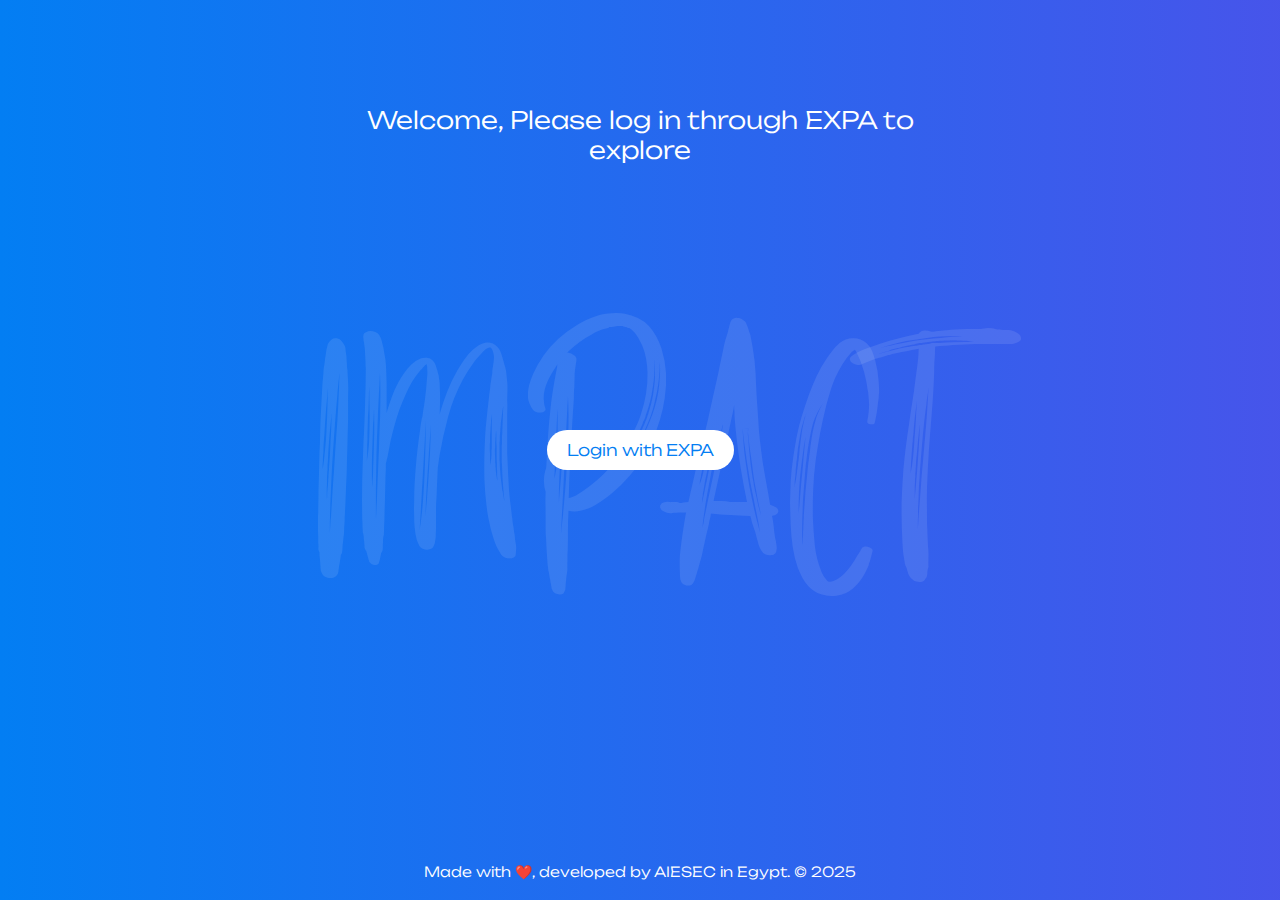
<file: login.html>
<!DOCTYPE html>
<html lang="en">
<head>
    <meta charset="UTF-8">
    <meta name="viewport" content="width=device-width, initial-scale=1.0">
    <title>Login to IMPACT</title>
    <link rel="icon" href="aspects/icon.png">
    <style>
        * {
            margin: 0;
            padding: 0;
            box-sizing: border-box;
        }

        @font-face {
            font-family: 'Amsterdam';
            src: url('fonts/am.ttf') format('truetype');
            font-weight: normal;
            font-style: normal;
        }

        @font-face {
            font-family: 'unbounded light';
            src: url('fonts/Unbounded-Light.ttf') format('truetype');
            font-weight: normal;
            font-style: normal;
        }

        body {
            font-family: 'Unbounded', sans-serif;
            overflow-x: hidden;
            height: 100vh;
            display: flex;
            flex-direction: column;
            justify-content: center;
            align-items: center;
            background: linear-gradient(90deg, #037EF3, #8a2be2);
            background-size: 200% 200%;
            animation: gradientMove 5s infinite alternate;
            position: relative;
            padding: 20px;
        }

        @keyframes gradientMove {
            0% {
                background-position: 0% 50%;
            }
            100% {
                background-position: 100% 50%;
            }
        }

        .welcome-text {
            position: absolute;
            top: 15%;
            left: 50%;
            transform: translate(-50%, -50%);
            font-size: 1.5rem;
            font-weight: lighter;
            color: white;
            font-family: 'Unbounded light';
            text-align: center;
        }

        .background-text {
            position: absolute;
            top: 57%;
            left: 50%;
            transform: translate(-50%, -50%);
            font-size: 20vw;
            color: rgba(255, 255, 255, 0.1);
            font-family: 'Amsterdam', cursive;
            white-space: nowrap;
            user-select: none;
        }



        .login-btn {
            padding: 10px 20px;
            font-size: 16px;
            border: none;
            background-color: #ffffff;
            color: #037EF3;
            cursor: pointer;
            border-radius: 20px;
            transition: all 0.3s;
            font-family: 'Unbounded light';
            position: relative;
            z-index: 2;        
        }

        .login-btn:hover {
            background-color: #037EF3;
            color:    #ffffff;     
        }

        .footer {
            position: absolute;
            bottom: 10px;
            text-align: center;
            font-size: 14px;
            color: white;
            font-family: 'Unbounded light';
            width: 100%;
            padding: 10px;
        }

        @media (max-width: 768px) {
            .welcome-text {
                font-size: 1.8rem;
            top: 20%;
            width: 90%;
            }

            .background-text {
                font-size: 35vw;
                top:50% ;
            }

            .login-container {
                padding: 15px;
                max-width: 90%;
            }
        }
    </style>
</head>
<body>
    <div class="welcome-text">Welcome, Please log in through EXPA to explore</div>
    <div class="background-text">IMPACT</div>
    <div class="login-container">
        <button class="login-btn" onclick="loginWithExpa()">Login with EXPA</button>
    </div>
    <div class="footer">Made with ❤️, developed by AIESEC in Egypt. © 2025</div>
    
    <script>
 let popup;

function loginWithExpa() {
    console.log("Opening EXPA login in a popup...");

    const authUrl = "https://auth.aiesec.org/oauth/authorize?client_id=r3qZe9CsfLt7nb0QxzV4wRX4pbAXSpuYoKfixg3zJB8&redirect_uri=https://impact.aiesec.org.eg/&response_type=code";

    // Open EXPA login in a popup
    popup = window.open(authUrl, "EXPA Login", "width=600,height=700");

    if (!popup || popup.closed || typeof popup.closed == "undefined") {
        alert("Popup blocked! Please allow popups for this site.");
        return;
    }

    // Check for the popup URL update
    const interval = setInterval(() => {
        if (!popup || popup.closed) {
            clearInterval(interval);
            console.log("Popup closed, checking for authorization code...");
            checkForAuthCode();
        } else {
            try {
                const popupUrl = popup.location.href;
                if (popupUrl.includes("?code=")) {
                    const urlParams = new URLSearchParams(new URL(popupUrl).search);
                    const authCode = urlParams.get("code");

                    if (authCode) {
                        console.log("✅ Auth Code Found:", authCode);
                        popup.close(); // Close the popup after getting the code
                        clearInterval(interval);
                        exchangeCodeForToken(authCode);
                    }
                }
            } catch (error) {
                console.error("Error accessing popup URL:", error);
            }
        }
    }, 1000);
}

function checkForAuthCode() {
    console.log("Checking for authorization code...");
    const urlParams = new URLSearchParams(window.location.search);
    const authCode = urlParams.get("code");

    if (authCode) {
        console.log("✅ Auth Code Found:", authCode);
        exchangeCodeForToken(authCode);
        window.history.replaceState({}, document.title, window.location.pathname);
    } else {
        console.log("❌ No auth code found, waiting for login...");
    }
}

async function exchangeCodeForToken(authCode) {
    console.log("🔄 Exchanging code for token...");

    try {
        const response = await fetch("https://auth.aiesec.org/oauth/token", {
            method: "POST",
            headers: { "Content-Type": "application/json" },
            body: JSON.stringify({
                client_id: "r3qZe9CsfLt7nb0QxzV4wRX4pbAXSpuYoKfixg3zJB8",
                client_secret: "CwXyg4vpalrH6NZZGH_T9cO3eh2R39ugg8hDriF4tFw",
                redirect_uri: "https://impact.aiesec.org.eg/",
                grant_type: "authorization_code",
                code: authCode
            })
        });

        const data = await response.json();
        console.log("🔹 API Response:", data);

        if (data.access_token) {
            sessionStorage.setItem("accessToken", data.access_token);
            console.log("✅ Access Token Stored:", sessionStorage.getItem("accessToken"));
            window.location.href = "/"; // Redirect to dashboard
        } else {
            console.error("❌ No access token received:", data);
            alert("Login failed. Please try again.");
        }
    } catch (error) {
        console.error("❌ Error fetching token:", error);
        alert("Login error.");
    }
}

window.onload = checkForAuthCode;
    </script>
    
</body>
</html>
</file>
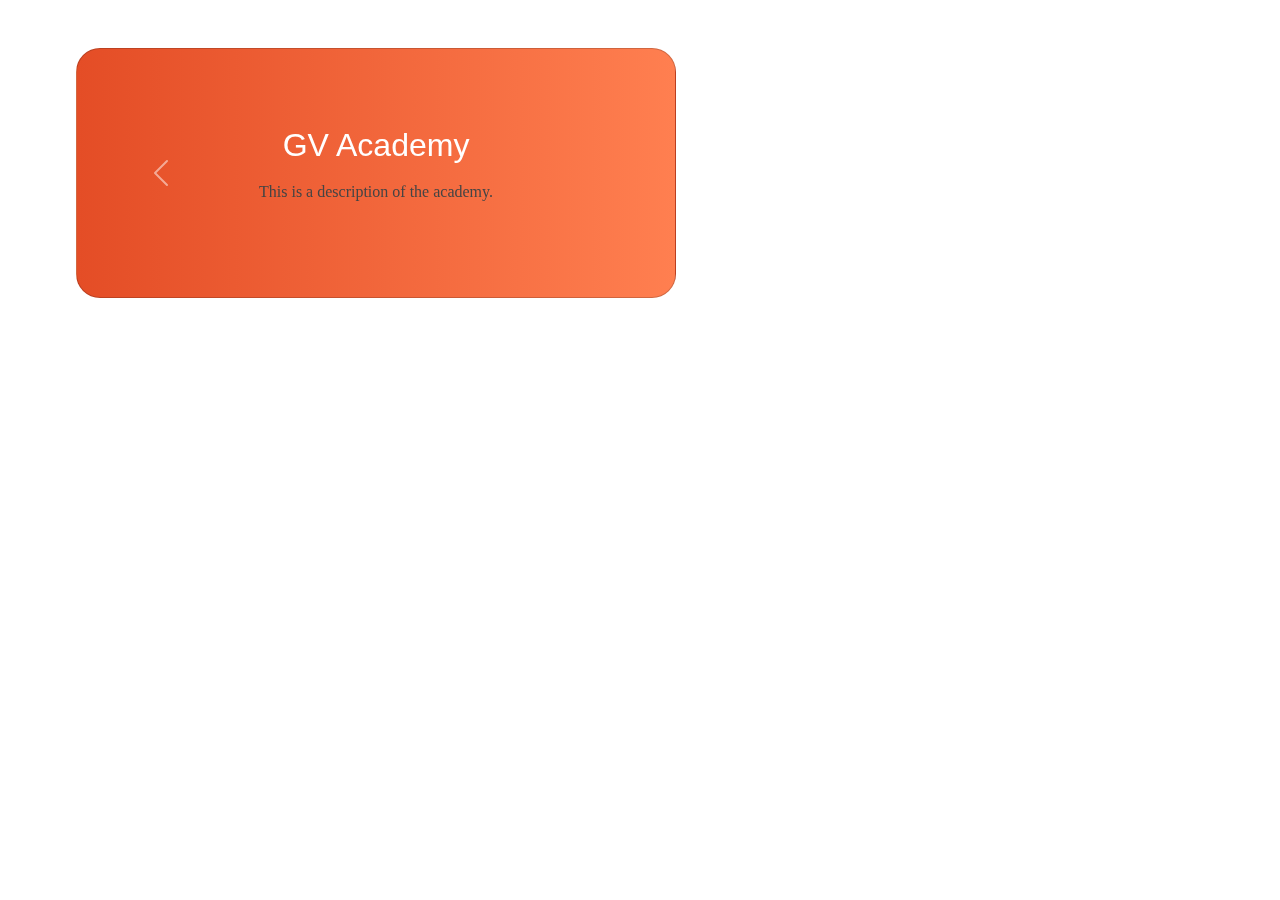
<file: sliders.html>
<!DOCTYPE html>
<html lang="en">
<head>
    <meta charset="UTF-8">
    <meta name="viewport" content="width=device-width, initial-scale=1.0">
    <title>Academy Slider</title>
    
    <!-- Bootstrap CSS -->
    <link href="https://cdn.jsdelivr.net/npm/bootstrap@5.3.0/dist/css/bootstrap.min.css" rel="stylesheet">
    <link rel="stylesheet" href="styles.css">
</head>
<body>

    <div class="container mt-5">
        <div id="academyCarousel" class="carousel slide" data-bs-ride="carousel">
            <div class="carousel-inner">
                <div class="carousel-item active">
                    <div class="card academy-card bg-gradient-red text-white">
                        <h2>GV Academy</h2>
                        <p>This is a description of the academy.</p>
                    </div>
                </div>
                <div class="carousel-item">
                    <div class="card academy-card bg-gradient-green text-white">
                        <h2>FLS Academy</h2>
                        <p>This is a description of the academy.</p>
                    </div>
                </div>
                <div class="carousel-item">
                    <div class="card academy-card bg-gradient-blue text-white">
                        <h2>XYZ Academy</h2>
                        <p>This is a description of the academy.</p>
                    </div>
                </div>
            </div>

            <!-- Controls -->
            <button class="carousel-control-prev" type="button" data-bs-target="#academyCarousel" data-bs-slide="prev">
                <span class="carousel-control-prev-icon"></span>
            </button>
            <button class="carousel-control-next" type="button" data-bs-target="#academyCarousel" data-bs-slide="next">
                <span class="carousel-control-next-icon"></span>
            </button>
        </div>
    </div>

    <!-- Bootstrap JS -->
    <script src="https://cdn.jsdelivr.net/npm/bootstrap@5.3.0/dist/js/bootstrap.bundle.min.js"></script>
    <script src="script.js"></script>
</body>
</html>
</file>
<file: styles.css>
* {
    margin: 0;
    padding: 0;
    box-sizing: border-box;
}

@font-face {
    font-family: 'Amsterdam';
    src: url('fonts/am.ttf') format('truetype');
    font-weight: normal;
    font-style: normal;
}

@font-face {
    font-family: 'unbounded light';
    src: url('fonts/Unbounded-Light.ttf') format('truetype');
    font-weight: normal;
    font-style: normal;
}

body {
    font-family: 'Unbounded', sans-serif;
    background: white;
    overflow-x: hidden;
    
}

.navbar {
    top: 0;
    left: 0;
    width: 100%;
    display: flex;
    list-style: none !important;

    justify-content: space-between;
    align-items: center;
    padding: 20px 40px;
    background: white;
    border-bottom: 1px solid #e6e6e6;
    z-index: 1000; /* Keeps it above other content */
    transition: all 0.3s ease-in-out;
}
.navbar-nav{
    list-style: none !important;

}

.navbar.fixed-nav {
    position: fixed;
    top: 0;
    left: 0;
    list-style: none !important;

    background: rgba(255, 255, 255, 0.95); /* Slight transparency */
    box-shadow: 0 4px 6px rgba(0, 0, 0, 0.1); /* Adds shadow when fixed */
    transition: opacity 0.5s ease-in-out, transform 0.5s ease-in-out, visibility 0.5s;
}
@media (max-width: 768px) {
    .navbar {
        top: 0;
        left: 0;
        width: 100%;
        display: flex;
        justify-content: space-between;
        align-items: center;
        padding: 20px 40px;
        background: white;
        border-bottom: 1px solid #e6e6e6;
        z-index: 1000;
        transition: transform 0.3s ease-in-out, opacity 0.3s ease-in-out;
    }

    /* Show Navbar When Scrolling Up */
    .navbar.visible {
        position: fixed; /* Default: Not Fixed */

        transform: translateY(0);
        opacity: 1;
    }

    /* Remove Fixed Position When at Top */
    .navbar.at-top {
    }
}

body.fixed-body {
    padding-top: 80px; /* Adjust based on navbar height */
}
.logo img {
    height: 50px;
}

.nav-links {
    display: flex;
    gap: 30px;
}

/* Make sure links are aligned to the right */
.navbar-collapse {
    justify-content: flex-end;
}

/* Navbar links styling */
.nav-links a {
    text-decoration: none;
    color: #333;
    font-size: 14px;
    position: relative;
}

/* Hover effect for links */
.nav-links a::after {
    content: '';
    position: absolute;
    width: 0;
    height: 2px;
    background: #037EF3;
    left: 50%;
    bottom: -5px;
    transition: all 0.3s;
}

.nav-links a:hover::after {
    width: 100%;
    left: 0;
}

/* Responsive Design */
@media (max-width: 991px) {
    .navbar {
        padding: 15px 20px;
    }
    
    .nav-links {
        flex-direction: column;
        gap: 15px;
        align-items: center;
        width: 100%;
    }
    
    .collapse.navbar-collapse {
        background: white;
        padding: 10px 0;
        text-align: center;
    }
}


.main-title {
    text-align: center;
    font-size: 42px;
    font-weight: 300;
    color: #404040;
    margin: 60px auto;
    max-width: 1200px;
    padding: 0 20px;
    font-family: "unbounded light";
    

}
/* Responsive Impact Section */
.impact-wrapper {
    width: 100%;
    height: 120vh; /* Increased height */
    display: flex;
    justify-content: center;
    align-items: center;
    top: 0;
    left: 0;
    right: 0;
}

.impact {
    display: flex;
    justify-content: center;
    align-items: center;
    font-family: 'Six Caps';
    z-index: -2;
    gap: 70px; /* Increased gap */
    top: 0;
    left: 0;
    right: 0;
    
}

.impact-highlight {
    font-family: 'Amsterdam', cursive;
    font-size: 8rem; /* Increased size */
    background: linear-gradient(90deg, #F85A40,#F48924,#0CB9C1,#037EF3, #8a2be2);
    -webkit-background-clip: text;
    -webkit-text-fill-color: transparent; /* Makes the gradient visible */
    display: inline-block;
}

.letter {
    font-size: 110vh; /* Increased size */
    font-weight: bold;
    background-image: url('aspects/background.jpg');
    background-size: 1800px auto; /* Increased background size */
    background-position: center;
    -webkit-background-clip: text;
    color: transparent;
    display: inline-block;
    line-height: 1;
    line-height: 2;
    padding-bottom: 50px;
    z-index: -2;
    margin-top: 0px;

}

/* Position the background image differently for each letter */
.letter:nth-child(1) { background-position: 10% center; }
.letter:nth-child(2) { background-position: 20% center; }
.letter:nth-child(3) { background-position: 40% center; }
.letter:nth-child(4) { background-position: 60% center; }
.letter:nth-child(5) { background-position: 80% center; }
.letter:nth-child(6) { background-position: 90% center; }

/* Responsive Adjustments */
@media (max-width: 1200px) {
    .impact-wrapper {
        height: 90vh; /* Increased height */
    }
    .letter {
        font-size: 40vh; /* Increased size */
    }
}


@media (max-width: 768px) {
    .main-title{
        font-size: 30px;
        margin-bottom: 0;
    }
    .impact-wrapper {
        height: 30vh; /* Reduce height further to prevent excessive gaps */
    }

    .impact {
        gap: 10px; /* Reduce letter spacing even more */
    }

    .letter {
        font-size: 25vh; /* Reduce size for mobile */
        line-height: 1; /* Maintain spacing */
    }
    .aiesec-hub{
        margin: 0px;
    }
}
@keyframes slideDown {
    from {
      opacity: 0;
      transform: translateY(-40px);
    }
    to {
      opacity: 1;
      transform: translateY(0);
      
    }
}
  
@keyframes slideUp {
    from {
      opacity: 0;
      transform: translateY(40px);
    }
    to {
      opacity: 1;
      transform: translateY(0);
      
    }
}

  .aiesec-hub {
      text-align: center;
      max-width: 900px;
      margin: 100px auto;
      position: relative;
      padding: 40px 20px;
      margin-top:  0px auto;
  }
  
  @media (max-width: 768px) {
    .aiesec-hub{
        margin: 0px;
    }
}
  /* Initial hidden states */
  .hey-text {
    font-family: "unbounded light";
      font-weight: 300;
      font-size: 3rem;
      color: #646363;
      opacity: 0;
      transform: translateY(-40px); /* Start above */
  }
  
  .hub-description {
      font-size: 1.4rem;
      color: rgb(22, 22, 22);
      line-height: 1.8;
      opacity: 0;
      transform: translateY(40px); /* Start below */
      font-family: "unbounded light";

  }
  
  /* Animation triggers */
  .aiesec-hub.in-view .hey-text {
      animation: slideDown 0.8s ease-out forwards;
  }
  
  .aiesec-hub.in-view .hub-description {
      animation: slideUp 0.8s ease-out 0.2s forwards; /* Slight delay */
  }
  
  .pre-loader {
    position: fixed;
    background-color: #ffffff;
    top: 0;
    left: 0;
    width: 100vw;
    height: 100vh;
    z-index: 10000;
  }
  .pre-loader img {
    position: absolute;
    left: 50%;
    top: 50%;
    transform: translate(-50%, -50%);
    width: 900px;
  }



.aiesec-hub h1 {
    font-size: 3rem;
    font-weight: bold;
    color: #222;
}

.gradient-text {
    background: linear-gradient(90deg, #037EF3, #8a2be2);
    -webkit-background-clip: text;
    -webkit-text-fill-color: transparent;
}
.hub-icon {
    width: 150px; /* Decreased size for better fit */
    max-width: 100%; /* Ensures responsiveness */
    position: absolute;
    transition: transform 0.4s ease-in-out;
}

.hub-icon:hover {
    transform: scale(1.1);
}

/* Icon Positions */
.icon1 { top: -20px; left: -5%; width: 140px; }
.icon2 { top: -15px; right: -5%; width: 150px; }
.icon3 { bottom: 10px; left: -20%; width: 140px; }
.icon4 { bottom: 10px; right: -20%; width: 160px; }
.icon5 { top: 20%; left: -25%; width: 130px; }
.icon6 { top: 20%; right: -25%; width: 130px; }

/* Responsive Adjustments */
@media (max-width: 768px) {
    .aiesec-hub h1 {
        font-size: 2.5rem; /* Slightly smaller for mobile */
    }

    .hub-description {
        font-size: 1.2rem;
        color: #444;
        margin-top: 10px;
        line-height: 1.5;
    }

    .hub-icon {
        width: 100px; /* Smaller icons for mobile */
    }

    /* Adjust icon positions for better fit on small screens */
    .icon1 { top: -10px; left: 0%; width: 90px; }
    .icon2 { top: -10px; right: 0%; width: 100px; }
    .icon3 { bottom: 5px; left: -10%; width: 90px; }
    .icon4 { bottom: 5px; right: -10%; width: 100px; }
    .icon5 { top: 15%; left: -15%; width: 90px; }
    .icon6 { top: 15%; right: -15%; width: 90px; }
}
@media (max-width: 768px) {
    .hub-icon {
        display: none;
    }
}
.hey-text {
    font-weight: 300;
    font-size: 3rem;
    color: #646363;
}

.aiesec-text {
    font-weight: bold;
    background: linear-gradient(90deg, #037EF3, #8a2be2);
    -webkit-background-clip: text;
    -webkit-text-fill-color: transparent;
}

/* Middle Section */
.video_section {
    display: flex;
    flex-direction: column;
    align-items: center;
    justify-content: center;
    text-align: center;
    padding-bottom: 100px; /* Reduced padding */
}

/* Video Container */
.video_container {
    padding-top: 20px;
    position: relative;
    width: 90%; /* Increased width */
    max-width: 2000px; /* More space for larger screens */
}

/* Thumbnail Image */
.video_thumbnail {
    width: 100%; /* Ensures it fills the container */
    border-radius: 10px;
    cursor: pointer;
    box-shadow: 0px 4px 10px rgba(0, 0, 0, 0.2);
}

/* Play Button */
.play_button {
    position: absolute;
    top: 50%;
    left: 50%;
    transform: translate(-50%, -50%);
    font-size: 4rem;
    color: white;
    display: flex;
    align-items: center;
    justify-content: center;
    cursor: pointer;
    transition: 0.3s ease;
}

/* Video Styling */
.video_container video {
    display: none;
    width: 100%; /* Ensures full width */
    max-width: 1200px; /* Allows for large screens */
    height: auto; /* Maintains aspect ratio */
    border-radius: 10px;
    box-shadow: 0px 4px 10px rgba(0, 0, 0, 0.2);
}

/* Responsive Adjustments */
@media (max-width: 1024px) {
    .video_container {
        width: 95%; /* Adjusts width for tablets */
    }

    .play_button {
        font-size: 3.5rem; /* Smaller on tablets */
    }
}

@media (max-width: 768px) {
    .video_container {
        width: 100%; /* Takes full width on mobile */
    }

    .play_button {
        font-size: 3rem; /* Reduce play button size */
    }
}

.the-text {
    font-family: "unbounded light";
    font-weight: 300;
    font-size: 3rem;
    color: #ffffff;
    text-align: center;
}


@keyframes gradientMove {
    0% { background-position: 0% 50%; }
    100% { background-position: 200% 50%; }
}

.aiesec1-text {
    font-size: 3rem; /* Adjust size as needed */
    font-weight: bold;
    color: white; /* Keep text white */
    position: relative;
    padding: 10px 20px; /* Adds spacing inside the background */
    display: inline-block;
    z-index: 2; /* Ensure text stays above the background */
}

/* Gradient Background Behind the Text */
.aiesec1-text::before {
    content: "";
    position: absolute;
    top: 0;
    left: 0;
    width: 100%;
    height: 100%;
    background: linear-gradient(90deg, #F85A40,#F48924,#0CB9C1,#037EF3, #8a2be2,#F85A40);
    background-size: 200% 200%;
    animation: gradientMove 3s infinite linear;
    border-radius: 36px; /* Optional: Adds rounded corners */
    z-index: -1; /* Ensures the background stays behind */
    opacity: 1; /* Adjust transparency for better readability */
}






.carousel-inner {
    display:block;
    align-items: center;
    justify-content: center;
    position: relative;
}

.carousel-item {
    text-align: center;
    transition: transform 0.8s ease-in-out, opacity 0.8s ease-in-out;
}

.card {
    width: 100%;
    height: 250px;
    border-radius: 15px;
    display: flex;
    flex-direction: column;
    justify-content: center;
    align-items: center;
    font-size: 18px;
    text-align: center;
    transition: all 0.5s ease-in-out;
}

.bg-gradient-red {
    background: linear-gradient(to right, #E44D26, #FF7F50);
}

.bg-gradient-green {
    background: linear-gradient(to right, #11998e, #38ef7d);
}

.bg-gradient-blue {
    background: linear-gradient(to right, #00c6ff, #0072ff);
}



/* Blur effect for non-active cards */
.carousel-item:not(.active) .card {
    opacity: 0.5;
    filter: blur(5px);
    transform: scale(0.9);
}





/* Ensure video container is centered */
.container-elementor {
    height: 600px;
    background-image: linear-gradient(140deg, #037ef3 10%, #037ef3 100%);
    background-size: cover;
    position: relative;
    margin-bottom: 20px;
    display: flex;
    align-items: center;
    justify-content: center;
}

/* SVG Styling */
.elementor-svg {
    position: absolute;
    width: calc(100% + 2px);
    height: 50px;
}

.elementor-svg path {
    fill: #fff;
}

.bottomSVG {
    bottom: -1px;
}

.bottomSVG-rotateX,
.bottomSVG-tiltDownLeft,
.topSVG-rotateX {
    transform: rotateX(180deg);
}

.topSVG {
    top: -1px;
}

/* Video Styling */
.ogv-videos {
    border-radius: var(--temp-bdr-radius);
    width: 75%;
    display: block; /* Ensure it's visible */
}

/* Play Button Styling */
.play-button {
    position: absolute;
    font-size: 80px;
    z-index: 100; /* Ensure it's above the video */
    background: transparent;
    border: 0;
    color: grey;
    left: 50%;
    top: 50%;
    transform: translate(-50%, -50%);
    cursor: pointer;
}

/* Ensure play button appears above the video */
.play-button:hover {
    color: white;
}


/* Section Background */
.video_section {
    background: linear-gradient(140deg, #037ef3 10%, #037ef3 100%);
    position: relative;
    padding: 50px 0;
    text-align: center;
    min-height: 100vh;
    display: flex;
    flex-direction: column;
    align-items: center;
    justify-content: center;
}

/* SVG Styling */
.elementor-svg {
    position: absolute;
    width: 100%;
    height: 100px;
}

.topSVG {
    top: 0;
    left: 0;
}

.bottomSVG {
    bottom: 0;
    left: 0;
}

.bottomSVG-rotateX {
    transform: rotateX(180deg);
}

/* Video Styling */
.video_container {
    position: relative;
    width: 100%;
    max-width: 700px;
    display: flex;
    justify-content: center;
}

.video_thumbnail {
    width: 80%;
    border-radius: 10px;
    cursor: pointer;
}

.video_container video {
    display: none;
    width: 80%;
    border-radius: 10px;
}

/* Play Button */
.play_button {
    position: absolute;
    left: 50%;
    top: 50%;
    transform: translate(-50%, -50%);
    font-size: 4rem;
    color: white;
    width: 80px;
    height: 80px;
    display: flex;
    align-items: center;
    justify-content: center;
    cursor: pointer;
    transition: 0.3s ease-in-out;
}

.text-header h1 {
    font-size: 70px;
    color: #037FF3;
    opacity: 0.2;
    position: relative;
    display: inline-block; 
    margin-left: 15px;
    font-family: 'unbounded', sans-serif;
    background: linear-gradient(90deg, #037EF3, #8a2be2);
    -webkit-background-clip: text;
    -webkit-text-fill-color: transparent;
    font-weight: bold;


}

.text-header h2 {

    font-size: 54px;
    color: #404040;
    position: relative;
    display: inline-block; 
    vertical-align: middle; 
    margin-left: -30%; 
    font-family: "unbounded light";

}

.moving-bar-container {
    width: 100%;
    overflow: hidden;
    white-space: nowrap;
    padding: 10px 0;
    position: relative;
}

.moving-bar {
    display: inline-block;
    white-space: nowrap;
    animation: moveBar 10s linear infinite; /* Adjust speed here */
}

.moving-bar span {
    margin-right: 100px; /* Space between messages */
    font-size: 80px;
    color: #40404028;
    font-family: 'RobotoFlex', sans-serif;
    font-weight: bold;
}


@keyframes moveBar {
    0% {
        transform: translateX(0%); /* Start from the beginning */
    }
    100% {
        transform: translateX(-50%); /* Move to the halfway point (since content is duplicated) */
    }
}

/* Card section */
.carousel-container {
    position: relative;
    display: flex;
    justify-content: center;
    align-items: center;
    width: 100%;
    height: 100vh; /* Full height */
    overflow: hidden; /* Prevent overflow */
}

.carousel {
    display: flex;
    justify-content: center;
    align-items: center;
    transition: transform 0.5s ease; /* Smooth slide transition */
}

.cards, .cards1, .cards2, .cards3, .cards4 {
    display: flex;
    justify-content: center;
    align-items: center;
    width: 350px;
    height: 520px;
    background: #fff;
    border-radius: 2rem;
    border: 1px solid rgb(175, 175, 175);
    box-shadow: 0px 4px 10px rgba(0, 0, 0, 0.1);
    position: absolute;
    opacity: 0; /* Start with invisible cards */
    transition: opacity 0.3s ease, transform 0.3s ease;
    visibility: hidden; /* Hide the cards until they are the center one */
}

.cards img, .cards1 img, .cards2 img, .cards3 img, .cards4 img {
    position: absolute;
    width: 90%;
    height: 60%;
    border-radius: 1rem;
    top: 5%;
}

.cards h1, .cards1 h1, .cards2 h1, .cards3 h1, .cards4 h1 {
    display: flex;
    position: absolute;
    top: 70%;
    left: 28%;
    font-size: 20px;
    color: #16192C;
    transform: translate(-50%, -50%);
    font-family: 'RobotoFlex', sans-serif;


}

.cards p1, .cards1 p1, .cards2 p1, .cards3 p1, .cards4 p1 {
    display: flex;
    position: relative;
    top: 25%;
    left: 34%;
    font-size: 14px;
    transform: translate(-50%, -50%);
    text-align: center;
    color: #425466;
    font-family: 'RobotoFlex', sans-serif;

}

.cards button, .cards1 button, .cards2 button, .cards3 button, .cards4 button {
    position: relative;
    display: flex;
    background-color: rgb(48, 129, 250);
    color: white;
    border: none;
    padding: 10px 10px;
    border-radius: 5px;
    cursor: pointer;
    font-size: 14px;
    top: 0%;
    right: 50%;
    font-family: 'RobotoFlex', sans-serif;

}

.arrow {
    position: absolute;
    top: 50%;
    transform: translateY(-50%);
    font-size: 3rem; /* Adjust the size as needed */
    cursor: pointer;
    color: #969CB1; /* Adjust color if needed */
    z-index: 1000;
    user-select: none;
}

.arrow.left {
    left: 20px;
    content: "<"; 
}

.arrow.right {
    right: 20px;
    content: ">"; 
}

@keyframes moving-left1 {
    from {
        transform: translateX(0);
    }
    to {
        transform: translateX(-100%);
    }
}


.moving-section {
    overflow: hidden;
    padding: 10px 0;
    background: white;
    white-space: nowrap;
    justify-content: space-between; /* Ensure they take up space equally */
    position: relative; 


}

.moving-left1 {
    display: inline-block;
    margin-bottom: 20px;
    animation: moving-left1 10s linear infinite; /* Apply animation */
}



.moving-section img {
    height: 176px;
    width: 228px;
    margin: 0 25px; /* Space between images */
}

.moving-section span {
    font-size: 96px;
    color: #007bff;
    font-weight: bold;
    font-style: italic;
    margin: 0px 25px; /* Space between images */
    font-family: 'Montserratt', sans-serif;

}



@keyframes moving-right {
    from {
        transform: translateX(-100%);
    }
    to {
        transform: translateX(0%);
    }
}

.moving-section2 {
    overflow: hidden;
    padding: 10px 0;
    background: white;
    white-space: nowrap;
    position: relative; 
}

.moving-right {
    display:inline-block;
    animation: moving-right 10s linear infinite; 
}

.moving-section2 img {
    height: 290px;
    width: 228px;
    margin: 0 25px; /* Space between images */
}
.moving-section2 span {
    font-size: 96px;
    color: #007bff;
    font-weight: bold;
    font-style: italic;
    margin: 0 50px; /* Space between text and previous image */
    font-family: 'Montserratt', sans-serif;

}



@keyframes moving-left2 {
    from {
        transform: translateX(0);
    }
    to {
        transform: translateX(-100%);
    }
}


.moving-section3 {
    overflow: hidden;
    padding: 10px 0;
    background: white;
    white-space: nowrap;
    justify-content: space-between; /* Ensure they take up space equally */
    position: relative; 


}

.moving-left2 {
    display: inline-block;
    animation: moving-left2 10s linear infinite; /* Apply animation */
}



.moving-section3 img {
    height: 176px;
    width: 228px;
    margin: 0 25px; /* Space between images */
}

.moving-section3 span {
    font-size: 128px;
    color: #007bff;
    font-family: 'Amsterdam', sans-serif;

    margin: 0 50px; /* Space between text and previous image */
}

@media screen and (max-width: 768px) {


    .text-header h1 {
        font-size: 60px;
        
    }

    .text-header h2 {
        font-size: 42px;
       
        top:10%;
        left:35%;
    }
    .cards, .cards1, .cards2, .cards3, .cards4 {
       
        width: 280px;
        height: 470px;
        
    }
    .cards img, .cards1 img, .cards2 img, .cards3 img, .cards4 img {
        width: 90%;
        height: 50%;
        top: 5%;
    }

    .cards h1, .cards1 h1, .cards2 h1, .cards3 h1, .cards4 h1 {
        
        top: 58%;
        left: 32%;
        font-size: 20px;
        


    }

    .cards p1, .cards1 p1, .cards2 p1, .cards3 p1, .cards4 p1 {
        top: 19%;
        left: 34%;
        font-size: 14px;
    }

    .cards button, .cards1 button, .cards2 button, .cards3 button, .cards4 button {
        
        font-size: 14px;
        top: 41%;
        right: 55%;
        

    }

    .moving-section img {
        height: 176px;
        width: 208px;
        
    }
    
    .moving-section span {
        font-size: 66px;           

    }
    .moving-section2 img {
        height: 250px;
        width: 208px;
        
    }
    
    .moving-section2 span {
        font-size: 66px;           

    }

    .moving-section3 img {
        height: 176px;
        width: 208px;
        
    }
    
    .moving-section3 span {
        font-size: 90px;           

    }

}
@media screen and (max-width: 375px) {

    .text-header h1 {
        font-size: 50px;
        
    }
    .text-header h2 {
        font-size: 35px;
        top:9%;
        left:35%;
    }

}

.news-section {
    width: 90%;
    max-width: 1200px;
    margin: 40px auto;
}

.news-title {
    font-size: 2.5rem;
    font-weight: bold;
    text-align: left;
    margin-bottom: 20px;
}

/* Swiper Container */
.swiper1 {
    overflow: hidden;
    position: relative;
}

/* Swiper Slide */
.swiper1-slide {
    display: flex;
    flex-direction: column;
    background: white;
    border-radius: 10px;
    padding: 15px;
    text-align: left;
    box-shadow: 0 4px 10px rgba(0, 0, 0, 0.1);
    transition: transform 0.3s ease-in-out;
}

.swiper1-slide:hover {
    transform: scale(1.03);
}

/* Card Image */
.card1 img {
    width: 100%;
    height: 180px;
    object-fit: cover;
    border-radius: 8px;
}

/* Card Text */
.card h3 {
    font-size: 1.3rem;
    margin-top: 10px;
}

.card p {
    font-size: 1rem;
    color: #444;
    margin-top: 8px;
    font-family: "roboto";
    font-weight: flex;
}

/* Button */
.btn {
    display: inline-block;
    margin-top: 10px;
    padding: 8px 12px;
    background-color: #007bff;
    color: white;
    font-size: 0.9rem;
    border-radius: 5px;
    text-decoration: none;
}

.btn:hover {
    background-color: #0056b3;
}

/* Navigation Buttons */
.swiper-button-next, .swiper-button-prev {
    color: #007bff;
}

/* Responsive */
@media (max-width: 768px) {
    .news-title {
        font-size: 2rem;
        text-align: center;
    }
}

/* Ensure the Swiper container allows full height */
.swiper {
    width: 100%;
    padding: 20px 0; /* Add padding to prevent cropping */
}

/* Adjust slide width and ensure content fits */
.swiper-slide {
    display: flex;
    flex-direction: column;
    justify-content: space-between;
    background: white;
    border-radius: 10px;
    padding: 20px;
    text-align: left;
    box-shadow: 0 4px 10px rgba(0, 0, 0, 0.1);
    transition: transform 0.3s ease-in-out;
    height: auto; /* Ensure dynamic height */
    min-height: 350px; /* Adjust based on content */
    
}

/* Ensure images fit properly */
.card img {
    width: 100%;
    height: auto;
    object-fit: cover;
    border-radius: 8px;
}

/* Adjust the Swiper wrapper */
.swiper-wrapper {
    display: flex;
    align-items: stretch; /* Ensures all slides are fully visible */
}

/* Responsive adjustments */
@media (max-width: 768px) {
    .swiper-slide {
        min-height: 400px;
        
    }
}

.academy-section {
    width: 90%;
    max-width: 1200px;
    margin: 60px auto;
}

.section-title {
    font-size: 3rem;
    font-family: "unbounded light";
    text-align: center;
}

.highlight {

        font-weight: bold;
        background: linear-gradient(90deg, #037EF3, #8a2be2);
        -webkit-background-clip: text;
        -webkit-text-fill-color: transparent;
    
    }

/* Section Description */
.section-description {
    font-family: "roboto";
    font-weight: flex;
    text-align: center;
    font-size: 1rem;
    color: #555;
    margin-bottom: 20px;
}

/* Swiper Container */
.swiper {
    width: 100%;
    overflow: visible;
    padding: 20px 0;
}

/* Swiper Slide (Card) */
.academy-card {
    display: flex;
    flex-direction: column;
    justify-content: center;
    align-items: center;
    color: white;
    border-radius: 24px;
    padding: 30px;
    text-align: center;
    height: 250px;
    width: 90%;
    max-width: 600px;
    font-size: 1.1rem;
    transition: transform 0.3s ease-in-out;
}

/* Hover Effect */
.academy-card:hover {
    transform: scale(1.05);
}

/* Different Card Backgrounds */
.red {     background: linear-gradient(to right, #E44D26, #FF7F50);}
.green { background: linear-gradient(135deg, #076D3E,#0DA15D, #46D286); }
.blue { background: linear-gradient(90deg,#0CB9C1, #F48924 ); }
.orange { background: linear-gradient(135deg, #ff9800, #ffb74d); }
.purple { background: linear-gradient(135deg, #35266A, #A785F0); }
.yellow { background: linear-gradient(135deg, #fbc02d, #ffeb3b); }
.b2c { background: linear-gradient(135deg, #037EF3, #1366b4); }
.b2b { background: linear-gradient(135deg, #0e33af, #2651dc); }


/* Blur Effect for Inactive Cards */
.swiper-slide {
    opacity: 1;
    transition: opacity 1s;
}

.swiper-slide-active {
    opacity: 1;
}

/* Responsive Adjustments */
@media (max-width: 768px) {
    .section-title {
        font-size: 2rem;
    }

    .academy-card {
        height: 300px;
    }
}




/* Swiper container */
.swiper {
    width: 100%;
    overflow: visible;
    padding: 20px 0;
}

/* Base Slide Styling */
.swiper-slide {
    transition: transform 0.5s ease-in-out, filter 0.5s ease-in-out;
    opacity: 1;
    transform: scale(0.8);
    filter: blur(5px); /* Apply blur to inactive slides */
}

/* Active Slide (Focused, No Blur) */
.swiper-slide-active {
    opacity: 1;
    transform: scale(1);
    filter: blur(0); /* Remove blur for the active slide */
}

.card-title .custom-font {
    font-family: 'Amsterdam', cursive;
    font-size: 4rem; /* Slightly larger for emphasis */
}








/* News Section Container */
.latest-news-container {
    width: 90%;
    max-width: 1200px;
    margin: 40px auto;
}

.latest-news-title {
    font-size: 2.5rem;
    font-weight: bold;
    text-align: left;
    margin-bottom: 20px;
}

/* Swiper Container */
/* Ensure Swiper is Fully Responsive */
.swiper {
    width: 100%;
    padding: 20px 0;
}

/* Swiper Slide - Responsive Card */


/* Smooth Slide-in Animation */
.swiper-slide {
    transition: transform 0.5s ease-in-out;
}

/* Add Scale Effect on Active Slide */
.swiper-slide-active {
    transform: scale(1.05);
    transition: transform 0.5s ease-in-out;
}

/* News Image */
.news-image {
    width: 100%;
    height: 230px;
    object-fit: cover;
    border-radius: 8px;
}

/* News Content */
.news-content {
    padding: 15px;
}

/* News Heading */
.news-heading {
    font-size: 1.4rem;
    margin-top: 10px;
}

/* News Description */
.news-description {
    font-size: 1rem;
    color: #444;
    margin-top: 8px;
    font-family: "Roboto", sans-serif;
}

/* Button */
.news-button {
    display: inline-block;
    margin-top: 10px;
    padding: 8px 12px;
    background-color: #007bff;
    color: white;
    font-size: 1rem;
    border-radius: 5px;
    text-decoration: none;
    text-align: center;
    left: 0 !important;
}

.news-button:hover {
    background-color: #0056b3;
}

/* Swiper Navigation Buttons */




/* Reduce Button Size on Mobile */


/* Ensure text stays within card */
.news-content {
    padding: 15px;
    display: flex;
    flex-direction: column;
    justify-content: space-between; /* Distribute content properly */
    height: 100%; /* Ensure full height for spacing */
}

/* Ensure heading does not overflow */
.news-heading {
    font-size: 1.4rem;
    margin-top: 10px;
    line-height: 1.2; /* Prevents text from overflowing */
    word-wrap: break-word; /* Ensures text wraps properly */
}

/* Prevent description from overflowing */
.news-description {
    font-size: 1rem;
    color: #444;
    margin-top: 8px;
    font-family: "Roboto", sans-serif;
    word-wrap: break-word;
    flex-grow: 1; /* Allows text to take available space without pushing the button */
}

/* Fix button alignment */
.news-button {
    display: block; /* Ensures full width on smaller screens */
    margin-top: auto; /* Pushes the button to the bottom */
    padding: 10px 15px;
    background-color: #007bff;
    color: white;
    font-size: 1rem;
    border-radius: 5px;
    text-decoration: none;
    text-align: center;
    width: 100%; /* Makes button full width for better responsiveness */
}

.news-button:hover {
    background-color: #0056b3;
}

/* Mobile Adjustments */
@media (max-width: 768px) {
    .news-heading {
        font-size: 1.2rem;
    }

    .news-description {
        font-size: 0.9rem;
    }

    .news-button {
        font-size: 0.9rem;
        padding: 8px;
    }
}


/* Footer Background */
.image-footer {
   margin-top: 100px;
    background: #333;
    padding: 20px 0;
    text-align: center;
    position: relative;
    overflow: hidden;
}

/* Scrolling Container */
.scrolling-container {
    width: 100%;
    overflow: hidden;
    white-space: nowrap;
    position: relative;
}

/* Scrolling Content */
.scrolling-content {
    display: flex;
    gap: 10px;
}

/* Image Styling */
.scrolling-content img {
    width: 350px;
    height: 100px;
    object-fit: cover;
    border-radius: 10px;
    box-shadow: 0px 4px 6px rgba(0, 0, 0, 0.2);
}



/* Footer Text */
.footer-text {
    background: linear-gradient(90deg, #037EF3, #8a2be2);
    color: white;
    padding: 10px 0;
    font-size: 14px;
    margin-top: 10px;
}

.moving-bar .custom-font {
    font-family: 'Amsterdam', cursive;
    font-size: 4rem; /* Slightly larger for emphasis */
}
/* Load Amsterdam Font */
@font-face {
    font-family: 'Amsterdam';
    src: url('fonts/amsterdam.ttf') format('truetype');
    font-weight: normal;
    font-style: normal;
}

/* Scrolling Bar Container */
.scrolling-bar-container {
    width: 100%;
    padding: 10px 0;
    overflow: hidden;
    position: relative;
    white-space: nowrap;
    margin-bottom: 100px;
    margin-top: 100px;

}

/* Scrolling Bar */
.scrolling-bar {
    display: flex;
    white-space: nowrap;
    font-size: 8rem;
    font-weight: bold;
    color: rgba(0, 0, 0, 0.273);
}



/* Continuous Scrolling Animation */
html {
    scroll-behavior: smooth;
    touch-action: manipulation;
}
.container {
    width: 90%;
    max-width: 1200px;
    margin: 0 auto;
}


/* Swiper Container */
.swiper.newsSwiperUnique {
    width: 100%;
    overflow: hidden;
    padding: 20px 40px; /* Extra padding to avoid arrow overlap */
    position: relative;
}

/* Move Navigation Arrows to Section Edges */
.news-swiper-button-next,
.news-swiper-button-prev {
    position: absolute;
    top: 50%;
    transform: translateY(-50%);
    color: #007bff;
    z-index: 10;
    font-size: 24px;
    cursor: pointer;
}

/* Position Left Arrow */
.news-swiper-button-prev {
    left: -50px; /* Moves it outside the section */
}

/* Position Right Arrow */
.news-swiper-button-next {
    right: -50px; /* Moves it outside the section */
}

/* Responsive Adjustments */
@media (max-width: 1024px) {
    .news-swiper-button-prev {
        left: -30px; /* Adjust for smaller screens */
    }
    .news-swiper-button-next {
        right: -30px;
    }
}

@media (max-width: 768px) {
    .news-swiper-button-prev,
    .news-swiper-button-next {
        left: 10px;
        right: 10px;
        font-size: 20px;
    }
}

@media (max-width: 768px) {
    .academy-card {
        width: 100%;
        max-width: 400px;
        height: 320px; /* Adjust height for mobile */
        overflow: hidden; /* Hide any overflowing content */

    }
    
    /* Ensure slides are centered on mobile */
    .swiper-slide {
        display: flex;
        justify-content: center;
    }
}

/* Ensure Swiper Container is Large Enough */
.academySwiper {
    width: 100%;
    max-width: 1000px;
    margin: auto;
}



/* News Section Styling */
.newsSwiper {
    width: 100%;
    max-width: 1100px;
    margin: auto;
    padding: 20px 0;
}

/* Ensure News Cards Are Full Width */
.news-slide {
    display: flex;
    justify-content: center;
    align-items: center;
}

/* Adjust Card Layout */
.news-card {
    background: white;
    border-radius: 15px;
    padding: 20px;
    text-align: center;
    width: 100%;
    max-width: 350px; /* Prevent shrinking */
    box-shadow: 0px 4px 6px rgba(0, 0, 0, 0.1);
}

/* Ensure Images Fit Properly */
.news-card img {
    width: 100%;
    height: auto;
    border-radius: 10px;
}

/* Responsive Fixes */
@media (max-width: 768px) {
    .news-card {
        max-width: 100%; /* Keep proper width */
        overflow: hidden; /* Hide any overflowing content */

    }

    .swiper-slide {
        justify-content: center;
        display: flex;
    }
}

@media (max-width: 768px) {


    .video_container {
        width: 100%;
        max-width: 500px;
    }

    .play_button {
        font-size: 2.5rem;
        padding: 15px;
    }
}

/* 🔹 Prevent Horizontal Scrolling */
html, body {
    overflow-x: hidden;
    width: 100%;
}


/* 🔹 Hide Overflow from Large Elements */
@media (max-width: 768px) {
    .impact-wrapper, .function-academies, .video_section {
        width: 100%;
        max-width: 100%;
        overflow-x: hidden;
    }
}


/* Floating Scroll to Top Button */
.scroll-to-top {
    position: fixed;
    bottom: 15px;
    right: 15px;
    width: 50px;
    height: 50px;
    background: #037EF3; /* Button Color */
    color: white;
    border: none;
    border-radius: 50%;
    font-size: 24px;
    text-align: center;
    line-height: 50px;
    cursor: pointer;
    opacity: 0;
    visibility: hidden;
    transition: opacity 0.3s ease-in-out, visibility 0.3s ease-in-out;
    z-index: 1000;
    box-shadow: 0px 4px 6px rgba(0, 0, 0, 0.2);
}

/* Show Button When Scrolling Down */
.scroll-to-top.show {
    opacity: 1;
    visibility: visible;
}

/* Hover Effect */
.scroll-to-top:hover {
    background: #0256a1;
}

/* Only Show on Mobile */
@media (min-width: 769px) {
    .scroll-to-top {
        display: none;
    }
}

@media (max-width: 768px) {
.footer-text{
    font-size: 10px;
}
}
@media (max-width: 768px) {
    .news-card {
        width: 85%; /* Reduce width to create space for arrows */
        margin: auto; /* Center the card */
    }

    /* Left Arrow */
    .swiper-button-prev {
        left: -10px; /* Move it outside the card */
    }

    /* Right Arrow */
    .swiper-button-next {
        right: -10px; /* Move it outside the card */
    }


}

/* Remove default dropdown underline */
.navbar-nav .dropdown-toggle::after {
    display: none !important;
}

/* Ensure consistent underline effect */


.navbar-nav .nav-link::after,
.navbar-nav .dropdown-toggle::before {
    content: '';
    position: absolute;
    width: 0;
    height: 2px;
    background: #037EF3;
    left: 50%;
    bottom: -5px;
    transition: width 0.3s ease-in-out, left 0.3s ease-in-out;
}

/* Make it expand on hover */
.navbar-nav .nav-link:hover::after,
.navbar-nav .dropdown-toggle:hover::before {
    width: 100%;
    left: 0;
}

/* Increase spacing between dropdown items */
.dropdown-menu .dropdown-item {
    text-decoration: none !important;
    padding: 12px 20px; /* Increase spacing */
    display: block;
    transition: background 0.3s ease-in-out, color 0.3s ease-in-out;
}
.dropdown-menu .dropdown-item:hover,
.dropdown-menu .dropdown-item:focus,
.dropdown-menu .dropdown-item:active {
    text-decoration: none !important;
    outline: none !important; /* Remove any focus border */
}
/* Unique hover colors for each dropdown item */
.dropdown-menu li:nth-child(1) .dropdown-item:hover { background: #f85a40; color: white; } /* oGV Academy */
.dropdown-menu li:nth-child(2) .dropdown-item:hover { background: #f85a40; color: white; } /* iGV Academy */
.dropdown-menu li:nth-child(3) .dropdown-item:hover { background: linear-gradient(90deg,#0CB9C1, #F48924 );color: white;} /* oGT Academy */
.dropdown-menu li:nth-child(4) .dropdown-item:hover {background: linear-gradient(135deg, #F48924, #0CB9C1);color: white; } /* iGT Academy */
.dropdown-menu li:nth-child(5) .dropdown-item:hover { background: #037ef3; color: white; } /* B2C Academy */
.dropdown-menu li:nth-child(6) .dropdown-item:hover { background: #0e33af; color: white; } /* B2B Academy */
.dropdown-menu li:nth-child(7) .dropdown-item:hover { background: #7552CC; color: white; } /* MXP Academy */
.dropdown-menu li:nth-child(8) .dropdown-item:hover { background: #0DA15D; color: white; } /* F&L Academy */
</file>
